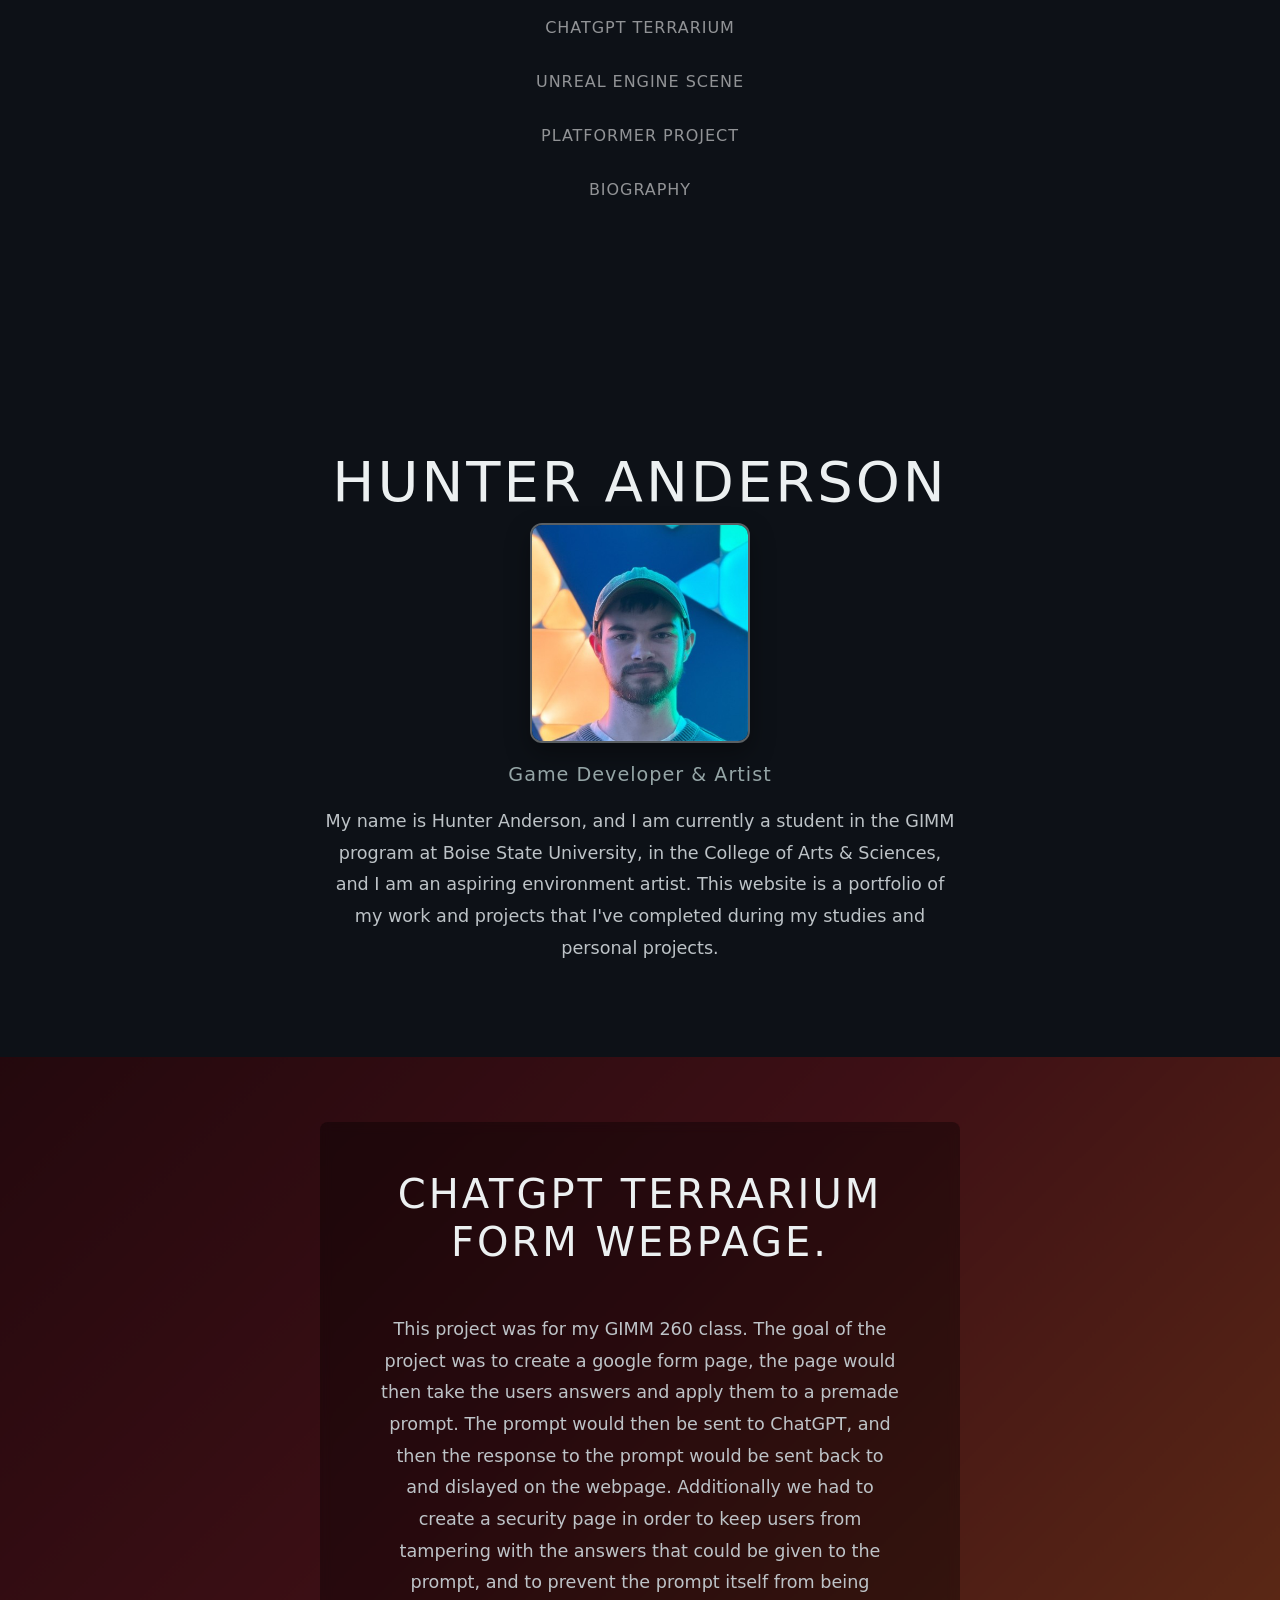
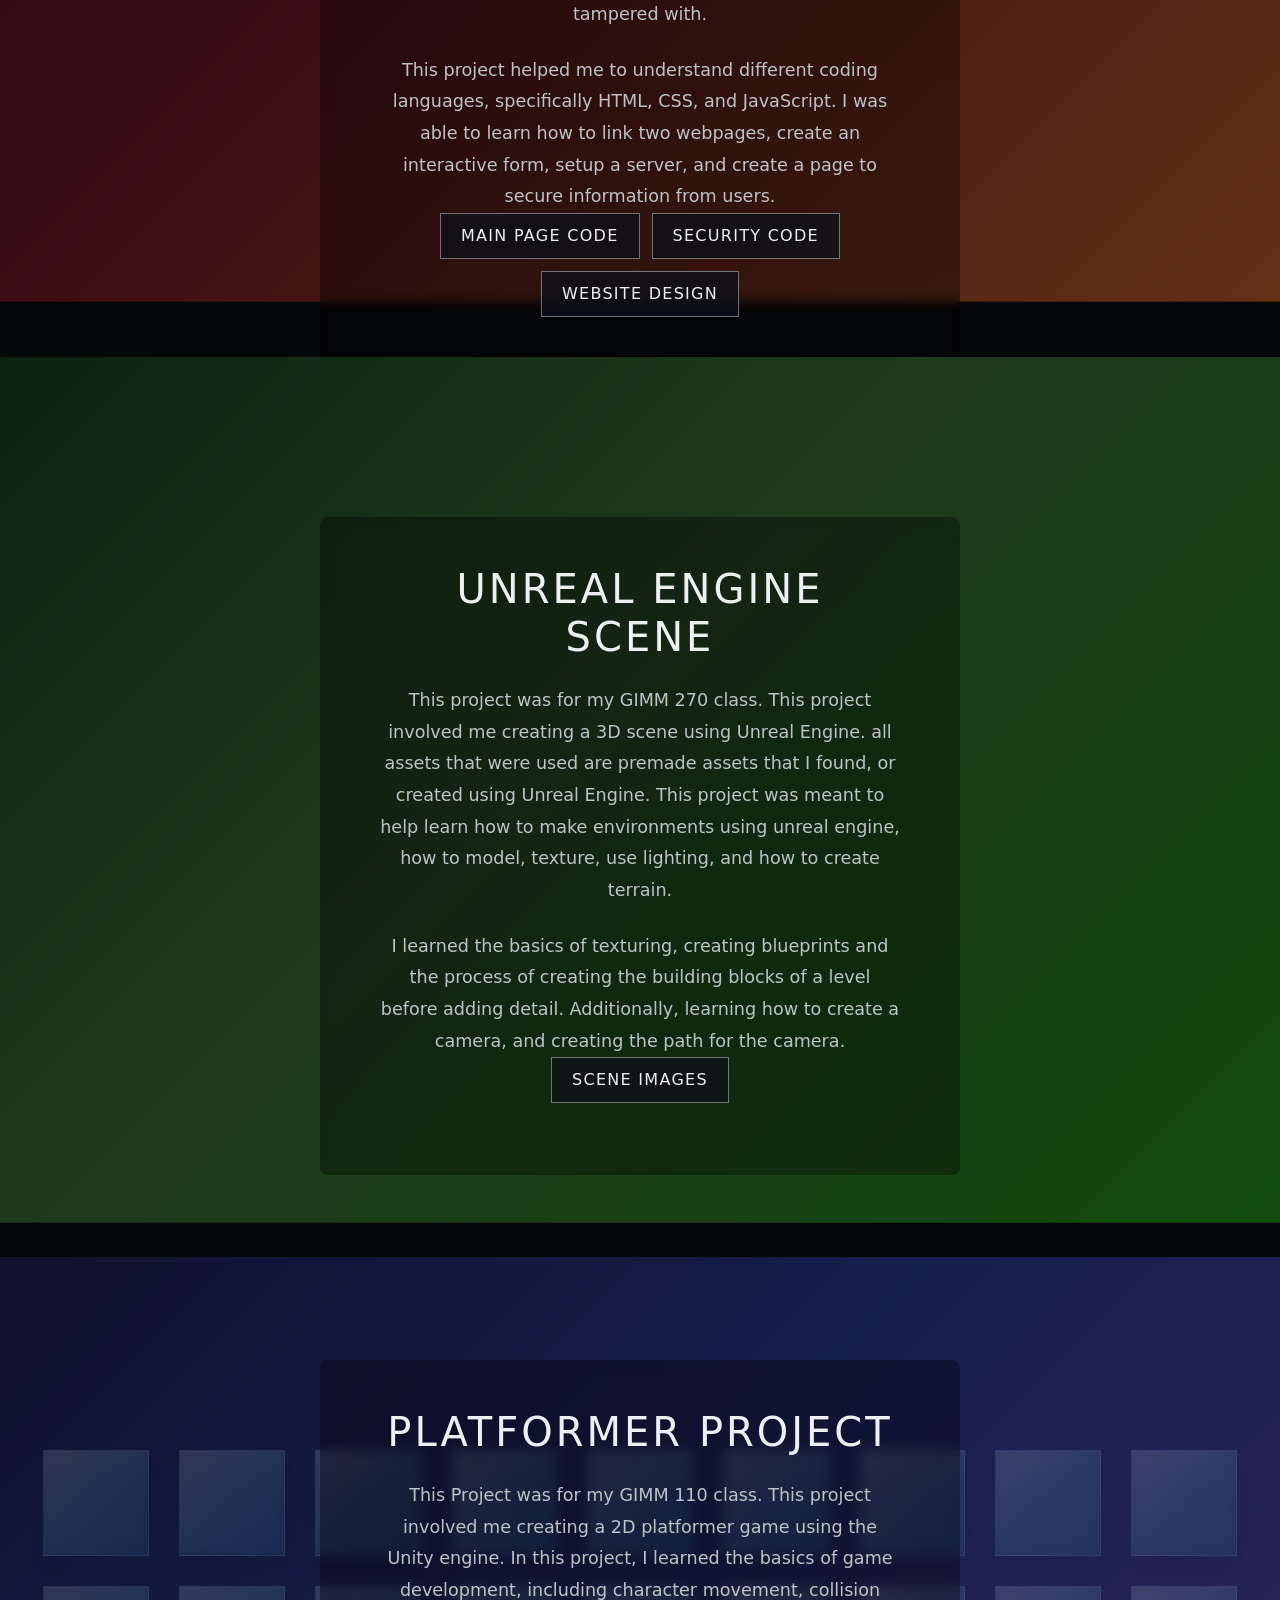
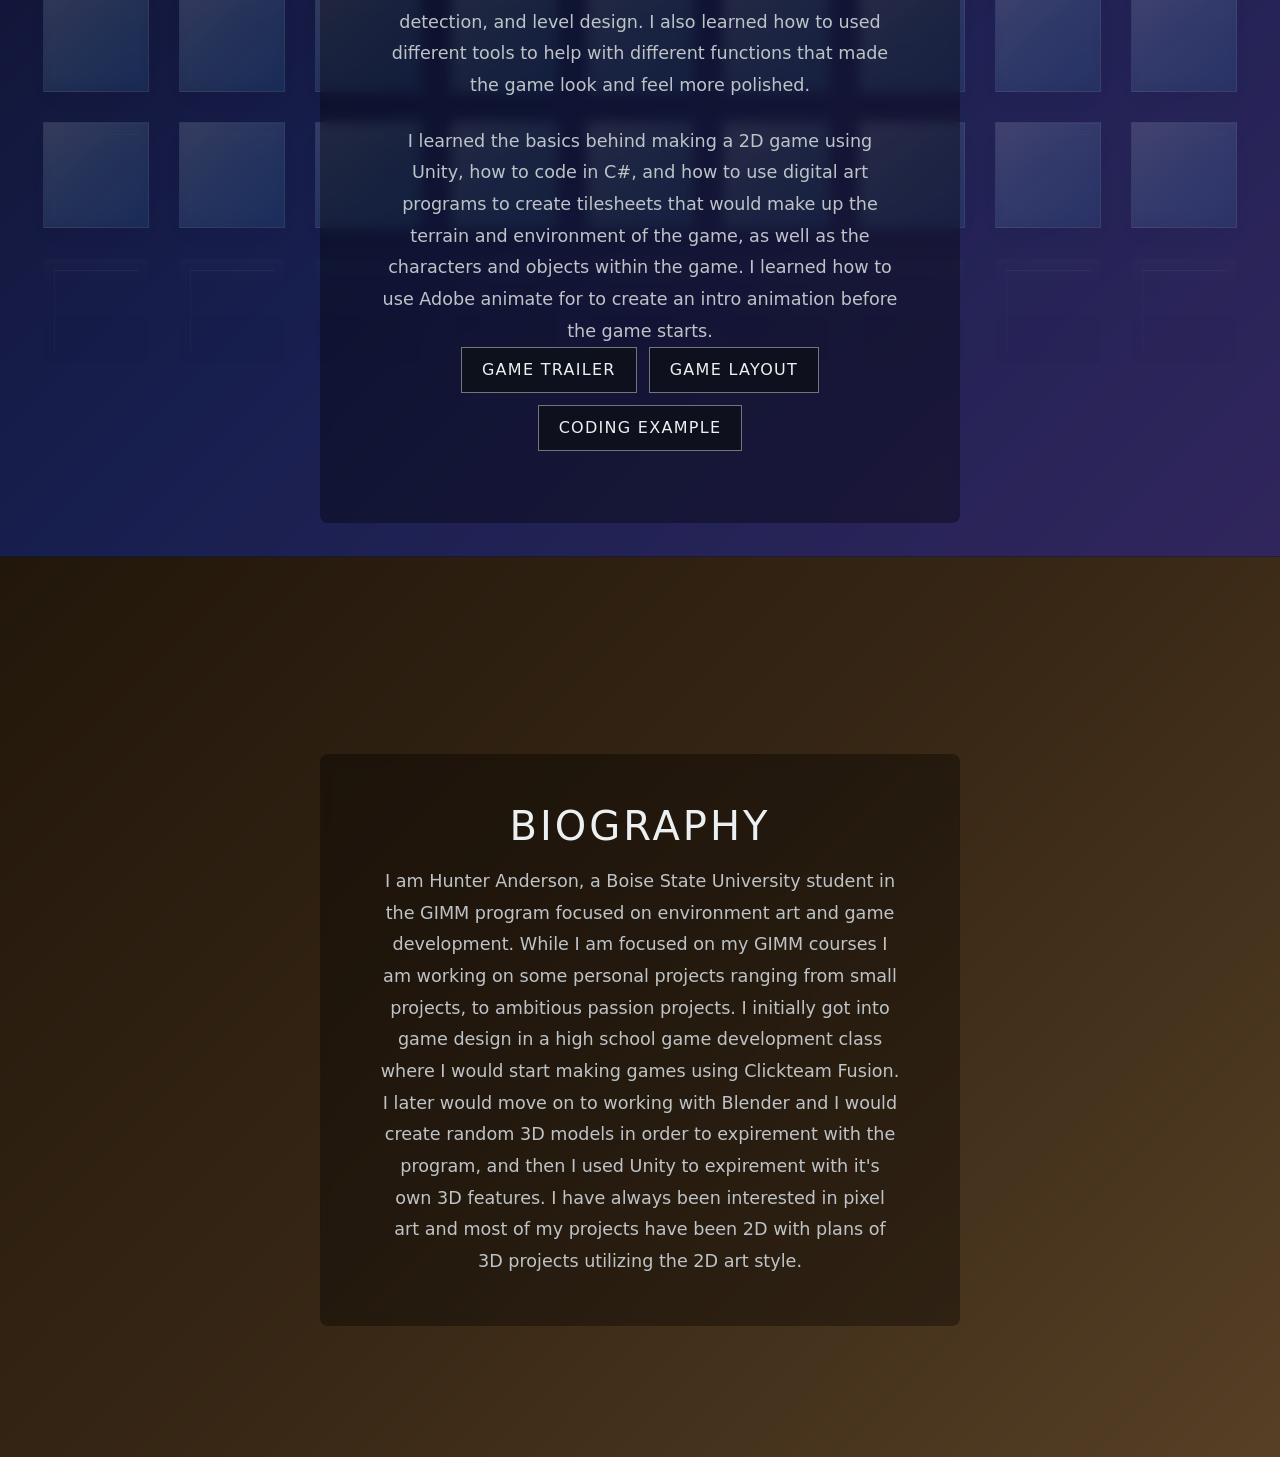
<file: index.html>
<!DOCTYPE html>
<html lang="en">

<head>
    <meta charset="UTF-8">
    <meta name='viewport' content='width=device-width, initial-scale=1' />
    <link rel="preconnect" href="https://cdn.jsdelivr.net" crossorigin>
    <link rel="dns-prefetch" href="//cdn.jsdelivr.net">
    <link rel="stylesheet" href="Portfolio_Stylesheet.css">
    <title>Hunter Anderson's Portfolio</title>
    <link href="https://cdn.jsdelivr.net/npm/bootstrap@5.3.8/dist/css/bootstrap.min.css" rel="stylesheet"
        integrity="sha384-sRIl4kxILFvY47J16cr9ZwB07vP4J8+LH7qKQnuqkuIAvNWLzeN8tE5YBujZqJLB" crossorigin="anonymous">
    <script src="https://cdn.jsdelivr.net/npm/bootstrap@5.3.8/dist/js/bootstrap.bundle.min.js"
        integrity="sha384-FKyoEForCGlyvwx9Hj09JcYn3nv7wiPVlz7YYwJrWVcXK/BmnVDxM+D2scQbITxI"
        defer
        crossorigin="anonymous"></script>

</head>

<body>

    <!-- Foreground cover — visible on page load, scrolls away to reveal parallax -->
    <section id="cover">
        <nav class="cover-top-nav navbar navbar-dark" aria-label="Project section navigation">
            <div class="container-fluid justify-content-center">
                <div class="navbar-nav cover-nav-links">
                    <button type="button" class="nav-link btn btn-outline-light cover-nav-button" data-scroll-target="parallax-1">ChatGPT Terrarium</button>
                    <button type="button" class="nav-link btn btn-outline-light cover-nav-button" data-scroll-target="parallax-2">Unreal Engine Scene</button>
                    <button type="button" class="nav-link btn btn-outline-light cover-nav-button" data-scroll-target="parallax-3">Platformer Project</button>
                    <button type="button" class="nav-link btn btn-outline-light cover-nav-button" data-scroll-target="parallax-4">Biography</button>
                </div>
            </div>
        </nav>
        <div class="cover-content">
            <h1>Hunter Anderson</h1>
            <img src="images/hunter-headshot.png" alt="Photo of Hunter Anderson" class="cover-headshot" loading="eager" decoding="async" fetchpriority="high">
            <p class="cover-subtitle">Game Developer &amp; Artist</p>
            <p class="cover-intro">My name is Hunter Anderson, and I am currently a student in the GIMM program at Boise
                State University, in the College of Arts &amp; Sciences, and I am an aspiring environment artist. This
                website is a portfolio of my work and projects that I've completed during my studies and personal
                projects.</p>

        </div>
        <div class="scroll-indicator">
            <span></span>
        </div>
    </section>

    <!--
        PARALLAX SECTIONS
        To use real images, replace the background-image in Portfolio_Stylesheet.css:
            background-image: linear-gradient(rgba(0,0,0,0.5), rgba(0,0,0,0.5)), url('images/your-image.jpg');
    -->
    <div class="parallax-section" id="parallax-1" data-parallax-depth="0.18" data-content-depth="0.045" data-mouse-depth="26" data-content-mouse-depth="10">
        <div class="parallax-layer" aria-hidden="true"></div>
        <div class="cube-overlay" id="cube-overlay" aria-hidden="true"></div>
        <div class="parallax-content portfolio-gallery-card">
            <h2>ChatGPT Terrarium Form Webpage.</h2>
            <br>
            <p> This project was for my GIMM 260 class. The goal of the project was to create a google form page, the page would then take 
                the users answers and apply them to a premade prompt. The prompt would then be sent to ChatGPT, and then the response to the prompt 
                would be sent back to and dislayed on the webpage. Additionally we had to create a security page in order to keep users from
                tampering with the answers that could be given to the prompt, and to prevent the prompt itself from being tampered with.
            </p>
            <br>
            <p> This project helped me to understand different coding languages, specifically HTML, CSS, and JavaScript. I was able 
                to learn how to link two webpages, create an interactive form, setup a server, and create a page to secure information from users.
            </p>
            <div class="photos-toggle-group">
                <button type="button" class="photos-toggle" aria-expanded="false" aria-controls="portfolio-gallery-1" data-gallery-target="portfolio-gallery-1">
                    Main Page Code
                </button>
                <button type="button" class="photos-toggle" aria-expanded="false" aria-controls="portfolio-gallery-2" data-gallery-target="portfolio-gallery-2">
                    Security Code
                </button>
                <button type="button" class="photos-toggle" aria-expanded="false" aria-controls="portfolio-gallery-3" data-gallery-target="portfolio-gallery-3">
                    Website Design
                </button>
            </div>
            <div class="portfolio-gallery is-hidden" id="portfolio-gallery-1" aria-label="Terrarium form screenshots set 1">
                <img src="images/port1.png" alt="Terrarium form screenshot 1" class="portfolio-image" loading="lazy" decoding="async">
                <img src="images/port2.png" alt="Terrarium form screenshot 2" class="portfolio-image" loading="lazy" decoding="async">
                <img src="images/port3.png" alt="Terrarium form screenshot 3" class="portfolio-image" loading="lazy" decoding="async">
                <img src="images/port4.png" alt="Terrarium form screenshot 4" class="portfolio-image" loading="lazy" decoding="async">
                <img src="images/port5.png" alt="Terrarium form screenshot 5" class="portfolio-image" loading="lazy" decoding="async">
            </div>
            <div class="portfolio-gallery is-hidden" id="portfolio-gallery-2" aria-label="Terrarium form screenshots set 2">
                <img src="images/port2-1.png" alt="Terrarium form screenshot set 2 image 1" class="portfolio-image" loading="lazy" decoding="async">
                <img src="images/port2-2.png" alt="Terrarium form screenshot set 2 image 2" class="portfolio-image" loading="lazy" decoding="async">
                <img src="images/port2-3.png" alt="Terrarium form screenshot set 2 image 3" class="portfolio-image" loading="lazy" decoding="async">
            </div>
            <div class="portfolio-gallery is-hidden" id="portfolio-gallery-3" aria-label="Terrarium form screenshots set 3">
                <img src="images/port3-1.png" alt="Terrarium form screenshot set 3 image 1" class="portfolio-image" loading="lazy" decoding="async">
                <img src="images/port3-2.png" alt="Terrarium form screenshot set 3 image 2" class="portfolio-image" loading="lazy" decoding="async">
                <img src="images/port3-3.png" alt="Terrarium form screenshot set 3 image 3" class="portfolio-image" loading="lazy" decoding="async">
            </div>
        </div>
    </div>

    <div class="parallax-section" id="parallax-2" data-parallax-depth="0.15" data-content-depth="0.035" data-mouse-depth="22" data-content-mouse-depth="8">
        <div class="parallax-layer" aria-hidden="true"></div>
        <div class="line-overlay" id="line-overlay" aria-hidden="true"></div>
        <div class="parallax-content portfolio-gallery-card">
            <h2>Unreal Engine Scene</h2>
            <p>This project was for my GIMM 270 class. This project involved me creating a 3D scene using Unreal Engine. all assets
                that were used are premade assets that I found, or created using Unreal Engine. This project was meant to help learn how to make
                environments using unreal engine, how to model, texture, use lighting, and how to create terrain.
            </p>
            <br>
            <p> I learned the basics of texturing, creating blueprints and the process of creating the building blocks of a level before adding detail.
                Additionally, learning how to create a camera, and creating the path for the camera.
            </p>
            <div class="photos-toggle-group">
                <button type="button" class="photos-toggle" aria-expanded="false" aria-controls="parallax-2-scenes" data-gallery-target="parallax-2-scenes">
                    Scene Images
                </button>
            </div>
            <div class="portfolio-gallery is-hidden" id="parallax-2-scenes" aria-label="Unreal Engine scene images">
                <img src="images/port6-1.png" alt="Unreal Engine scene image 1" class="portfolio-image" loading="lazy" decoding="async">
                <img src="images/port6-2.png" alt="Unreal Engine scene image 2" class="portfolio-image" loading="lazy" decoding="async">
                <img src="images/port6-3.png" alt="Unreal Engine scene image 3" class="portfolio-image" loading="lazy" decoding="async">
            </div>
        </div>
    </div>

    <div class="parallax-section" id="parallax-3" data-parallax-depth="0.12" data-content-depth="0.03" data-mouse-depth="18" data-content-mouse-depth="6">
        <div class="parallax-layer" aria-hidden="true"></div>
        <div class="cube-overlay" id="cube-overlay-3" aria-hidden="true"></div>
        <div class="parallax-content portfolio-gallery-card">
            <h2>Platformer Project</h2>
            <p>This Project was for my GIMM 110 class. This project involved me creating a 2D platformer game using the Unity engine.
            In this project, I learned the basics of game development, including character movement, collision detection, and level design. I 
            also learned how to used different tools to help with different functions that made the game look and feel more polished.
            </p>
            <br>
            <p> I learned the basics behind making a 2D game using Unity, how to code in C#, and how to use digital art programs to create tilesheets that would 
            make up the terrain and environment of the game, as well as the characters and objects within the game. I learned how to use Adobe animate for 
            to create an intro animation before the game starts.</p>
            <div class="photos-toggle-group">
                <button type="button" class="photos-toggle" aria-expanded="false" aria-controls="parallax-3-trailer" data-gallery-target="parallax-3-trailer">
                    Game Trailer
                </button>
                <button type="button" class="photos-toggle" aria-expanded="false" aria-controls="parallax-3-layout" data-gallery-target="parallax-3-layout">
                    Game Layout
                </button>
                <button type="button" class="photos-toggle" aria-expanded="false" aria-controls="parallax-3-coding" data-gallery-target="parallax-3-coding">
                    Coding Example
                </button>
            </div>
            <div class="portfolio-gallery is-hidden" id="parallax-3-trailer" aria-label="GIMM 110 game trailer">
                <div class="project-video-wrapper">
                    <video id="parallax-3-video" class="project-video" controls preload="metadata">
                        <source src="videos/HunterAnderson-GIMM110-game-trailer.mp4" type="video/mp4">
                        Your browser does not support the video tag.
                    </video>
                </div>
            </div>
            <div class="portfolio-gallery is-hidden" id="parallax-3-layout" aria-label="Game layout images">
                <img src="images/port4-1.png" alt="Game layout image 1" class="portfolio-image" loading="lazy" decoding="async">
                <img src="images/port4-2.png" alt="Game layout image 2" class="portfolio-image" loading="lazy" decoding="async">
            </div>
            <div class="portfolio-gallery is-hidden" id="parallax-3-coding" aria-label="Coding example images">
                <img src="images/port5-1.png" alt="Coding example image 1" class="portfolio-image" loading="lazy" decoding="async">
                <img src="images/port5-2.png" alt="Coding example image 2" class="portfolio-image" loading="lazy" decoding="async">
                <img src="images/port5-3.png" alt="Coding example image 3" class="portfolio-image" loading="lazy" decoding="async">
            </div>
        </div>
    </div>

    <div class="parallax-section" id="parallax-4" data-parallax-depth="0.1" data-content-depth="0.028" data-mouse-depth="16" data-content-mouse-depth="5">
        <div class="parallax-layer" aria-hidden="true"></div>
        <div class="parallax-content">
            <h2>Biography</h2>
            <p>I am Hunter Anderson, a Boise State University student in the GIMM program focused on environment art and game development. While I am 
            focused on my GIMM courses I am working on some personal projects ranging from small projects, to ambitious passion projects. I initially got into 
            game design in a high school game development class where I would start making games using Clickteam Fusion. I later would move on to working with Blender
            and I would create random 3D models in order to expirement with the program, and then I used Unity to expirement with it's own
            3D features. I have always been interested in pixel art and most of my projects have been 2D with plans of 3D projects utilizing the 
            2D art style.
        </p>
    </div>

    <footer class="footer-bar">
        <span class="footer-contact-text" aria-hidden="true">Contact info:</span>
        <a href="#" class="footer-icon" id="gmail-trigger" title="Gmail" aria-label="Open email card">
            <svg width="24" height="24" viewBox="0 0 24 24" fill="currentColor">
                <path
                    d="M20 4H4c-1.1 0-1.99.9-1.99 2L2 18c0 1.1.9 2 2 2h16c1.1 0 2-.9 2-2V6c0-1.1-.9-2-2-2zm0 4l-8 5-8-5V6l8 5 8-5v2z" />
            </svg>
        </a>
        <a href="https://www.linkedin.com/in/hunterpanderson" class="footer-icon" target="_blank" title="LinkedIn">
            <svg width="24" height="24" viewBox="0 0 24 24" fill="currentColor">
                <path
                    d="M19 3a2 2 0 0 1 2 2v14a2 2 0 0 1-2 2H5a2 2 0 0 1-2-2V5a2 2 0 0 1 2-2h14m-.5 15.5v-5.3a3.26 3.26 0 0 0-3.26-3.26c-.85 0-1.84.52-2.32 1.3v-1.11h-2.79v8.37h2.79v-4.93c0-.77.62-1.4 1.39-1.4a1.4 1.4 0 0 1 1.4 1.4v4.93h2.79M6.88 8.56a1.68 1.68 0 0 0 1.68-1.68c0-.93-.75-1.69-1.68-1.69a1.69 1.69 0 0 0-1.69 1.69c0 .93.76 1.68 1.69 1.68m1.39 9.94v-8.37H5.5v8.37h2.77z" />
            </svg>
        </a>
        <a href="#" class="footer-icon" id="phone-trigger" title="Phone" aria-label="Open phone card">
            <svg width="24" height="24" viewBox="0 0 24 24" fill="currentColor">
                <path
                    d="M6.62 10.79a15.05 15.05 0 0 0 6.59 6.59l2.2-2.2a1 1 0 0 1 1.02-.24c1.12.37 2.32.56 3.57.56a1 1 0 0 1 1 1V20a1 1 0 0 1-1 1C10.85 21 3 13.15 3 3a1 1 0 0 1 1-1h3.5a1 1 0 0 1 1 1c0 1.25.19 2.45.56 3.57a1 1 0 0 1-.24 1.02l-2.2 2.2z" />
            </svg>
        </a>
    </footer>

    <div class="email-card" id="email-card" aria-hidden="true">
        <button class="email-card-close" id="email-card-close" type="button"
            aria-label="Close email card">&times;</button>
        <p class="email-card-label">Email</p>
        <p class="email-card-address">hunterpanderson9989@gmail.com</p>
    </div>

    <div class="email-card phone-card" id="phone-card" aria-hidden="true">
        <button class="email-card-close" id="phone-card-close" type="button"
            aria-label="Close phone card">&times;</button>
        <p class="email-card-label">Phone</p>
        <p class="email-card-address">(208)-899-6749</p>
    </div>

    <script>
        document.addEventListener('DOMContentLoaded', function () {
            const sections = document.querySelectorAll('.parallax-section');
            const coverNavButtons = document.querySelectorAll('.cover-nav-button');
            const scrollIndicator = document.querySelector('.scroll-indicator');
            let scrollIndicatorTimer;
            const gmailTrigger = document.getElementById('gmail-trigger');
            const phoneTrigger = document.getElementById('phone-trigger');
            const emailCard = document.getElementById('email-card');
            const emailCardClose = document.getElementById('email-card-close');
            const phoneCard = document.getElementById('phone-card');
            const phoneCardClose = document.getElementById('phone-card-close');
            const photosToggles = document.querySelectorAll('.photos-toggle');
            const portfolioGalleries = document.querySelectorAll('.portfolio-gallery');
            const parallaxThreeVideo = document.getElementById('parallax-3-video');
            const parallaxOne = document.getElementById('parallax-1');
            const parallaxTwo = document.getElementById('parallax-2');
            const parallaxThree = document.getElementById('parallax-3');
            const cubeOverlay = document.getElementById('cube-overlay');
            const cubeOverlayThree = document.getElementById('cube-overlay-3');
            const lineOverlay = document.getElementById('line-overlay');
            let cubeTiles = [];
            let activeCubeTiles = [];
            let cubeGridMetrics = null;
            let cubeAnimationFrame = null;
            let pendingCursorPosition = null;
            let cubeTilesThree = [];
            let activeCubeTilesThree = [];
            let cubeGridMetricsThree = null;
            let cubeAnimationFrameThree = null;
            let pendingCursorPositionThree = null;
            let lineTiles = [];
            let activeLineTiles = [];
            let lineMetrics = null;
            let lineAnimationFrame = null;
            let pendingLineCursorPosition = null;
            let parallaxScrollAnimationFrame = null;
            let resizeDebounceTimer = null;
            const sectionStyleCache = new WeakMap();

            function setSectionVar(section, variableName, value) {
                let cachedValues = sectionStyleCache.get(section);

                if (!cachedValues) {
                    cachedValues = Object.create(null);
                    sectionStyleCache.set(section, cachedValues);
                }

                if (cachedValues[variableName] === value) {
                    return;
                }

                section.style.setProperty(variableName, value);
                cachedValues[variableName] = value;
            }

            function updateParallax() {
                sections.forEach(function (section) {
                    const rect = section.getBoundingClientRect();
                    const viewportCenter = window.innerHeight / 2;
                    const sectionCenter = rect.top + rect.height / 2;
                    const normalizedDistance = Math.max(-1.25, Math.min(1.25, (sectionCenter - viewportCenter) / window.innerHeight));
                    const parallaxDepth = Number(section.getAttribute('data-parallax-depth')) || 0.14;
                    const contentDepth = Number(section.getAttribute('data-content-depth')) || 0.035;
                    const backgroundShift = Math.round(-normalizedDistance * window.innerHeight * parallaxDepth);
                    const contentShift = Math.round(normalizedDistance * window.innerHeight * contentDepth);

                    setSectionVar(section, '--parallax-scroll-y', String(backgroundShift) + 'px');
                    setSectionVar(section, '--content-scroll-y', String(contentShift) + 'px');
                });
            }

            function updateSectionParallaxMouse(event) {
                const section = event.currentTarget;

                if (!section) {
                    return;
                }

                const bounds = section.getBoundingClientRect();
                const normalizedX = (event.clientX - bounds.left) / bounds.width - 0.5;
                const normalizedY = (event.clientY - bounds.top) / bounds.height - 0.5;
                const mouseDepth = Number(section.getAttribute('data-mouse-depth')) || 20;
                const contentMouseDepth = Number(section.getAttribute('data-content-mouse-depth')) || 8;

                setSectionVar(section, '--parallax-mouse-x', String(Math.round(normalizedX * mouseDepth)) + 'px');
                setSectionVar(section, '--parallax-mouse-y', String(Math.round(normalizedY * mouseDepth)) + 'px');
                setSectionVar(section, '--content-mouse-x', String(Math.round(-normalizedX * contentMouseDepth)) + 'px');
                setSectionVar(section, '--content-mouse-y', String(Math.round(-normalizedY * contentMouseDepth)) + 'px');
            }

            function resetSectionParallaxMouse(event) {
                const section = event.currentTarget;

                if (!section) {
                    return;
                }

                setSectionVar(section, '--parallax-mouse-x', '0px');
                setSectionVar(section, '--parallax-mouse-y', '0px');
                setSectionVar(section, '--content-mouse-x', '0px');
                setSectionVar(section, '--content-mouse-y', '0px');
            }

            function scrollToSection(event) {
                const button = event.currentTarget;

                if (!button) {
                    return;
                }

                const targetId = button.getAttribute('data-scroll-target');
                const targetSection = targetId ? document.getElementById(targetId) : null;

                if (!targetSection) {
                    return;
                }

                targetSection.scrollIntoView({ behavior: 'smooth', block: 'start' });

                button.blur();
            }

            function resetScrollIndicatorTimer() {
                if (!scrollIndicator) {
                    return;
                }

                scrollIndicator.classList.add('is-hidden');
                clearTimeout(scrollIndicatorTimer);
                scrollIndicatorTimer = window.setTimeout(function () {
                    scrollIndicator.classList.remove('is-hidden');
                }, 5000);
            }

            function handleScroll() {
                if (parallaxScrollAnimationFrame === null) {
                    parallaxScrollAnimationFrame = window.requestAnimationFrame(function () {
                        parallaxScrollAnimationFrame = null;
                        updateParallax();
                    });
                }

                resetScrollIndicatorTimer();
            }

            function openEmailCard(event) {
                event.preventDefault();

                setCardState(emailCard, true);
                setCardState(phoneCard, false);
            }

            function closeEmailCard() {
                setCardState(emailCard, false);
            }

            function openPhoneCard(event) {
                event.preventDefault();

                setCardState(phoneCard, true);
                setCardState(emailCard, false);
            }

            function closePhoneCard() {
                setCardState(phoneCard, false);
            }

            function setCardState(card, isOpen) {
                if (!card) {
                    return;
                }

                card.classList.toggle('is-open', isOpen);
                card.setAttribute('aria-hidden', isOpen ? 'false' : 'true');
            }

            function hasVisibleGallery(section) {
                if (!section) {
                    return false;
                }

                return Array.from(section.querySelectorAll('.portfolio-gallery')).some(function (gallery) {
                    return !gallery.classList.contains('is-hidden');
                });
            }

            function updateParallaxGalleryState() {
                if (!parallaxOne && !parallaxTwo && !parallaxThree) {
                    return;
                }

                if (parallaxOne) {
                    parallaxOne.classList.toggle('gallery-open', hasVisibleGallery(parallaxOne));
                }

                if (parallaxTwo) {
                    parallaxTwo.classList.toggle('gallery-open', hasVisibleGallery(parallaxTwo));
                }

                if (parallaxThree) {
                    parallaxThree.classList.toggle('gallery-open', hasVisibleGallery(parallaxThree));
                }

                window.requestAnimationFrame(buildCubeOverlay);
                window.requestAnimationFrame(buildLineOverlay);
                window.requestAnimationFrame(buildCubeOverlayThree);
                updateParallax();
            }

            function buildCubeOverlayForSection(section, overlay) {
                if (!section || !overlay) {
                    return { metrics: null, tiles: [] };
                }

                const width = section.clientWidth;
                const height = section.clientHeight;
                const baseCubeSize = Math.max(38, Math.min(56, Math.round(width / 24)));
                const cubeSize = baseCubeSize * 2;
                const gap = 30;
                const stepX = cubeSize + gap;
                const stepY = cubeSize + gap;
                const columnCount = width >= cubeSize ? Math.floor((width - cubeSize) / stepX) + 1 : 0;
                const rowCount = height >= cubeSize ? Math.floor((height - cubeSize) / stepY) + 1 : 0;
                const gridWidth = columnCount > 0 ? cubeSize + (columnCount - 1) * stepX : 0;
                const gridHeight = rowCount > 0 ? cubeSize + (rowCount - 1) * stepY : 0;
                const startX = Math.max(0, Math.floor((width - gridWidth) / 2));
                const startY = Math.max(0, Math.floor((height - gridHeight) / 2));
                const firstRenderableRow = rowCount > 2 ? 1 : 0;
                const lastRenderableRow = rowCount > 2 ? rowCount - 1 : rowCount;
                const tiles = [];
                let markup = '';

                for (let row = firstRenderableRow; row < lastRenderableRow; row += 1) {
                    const y = startY + row * stepY;

                    for (let column = 0; column < columnCount; column += 1) {
                        const x = startX + column * stepX;
                        tiles.push({ x: x, y: y, row: row, column: column });
                        markup += '<div class="cube-tile" style="--cube-size: ' + cubeSize + 'px; --cube-x: ' + x + 'px; --cube-y: ' + y + 'px; --cube-rotate-x: 0deg; --cube-rotate-y: 0deg; --cube-rotate-z: 0deg; --cube-lift: 0px;"></div>';
                    }
                }

                overlay.innerHTML = markup;

                const mappedTiles = Array.from(overlay.querySelectorAll('.cube-tile')).map(function (tile, index) {
                    return {
                        element: tile,
                        x: tiles[index].x + cubeSize / 2,
                        y: tiles[index].y + cubeSize / 2,
                        row: tiles[index].row,
                        column: tiles[index].column
                    };
                });

                return {
                    metrics: {
                        cubeSize: cubeSize,
                        gap: gap,
                        stepX: stepX,
                        stepY: stepY,
                        startX: startX,
                        startY: startY,
                        columnCount: columnCount,
                        rowCount: rowCount,
                        influenceRadius: 260
                    },
                    tiles: mappedTiles
                };
            }

            function buildCubeOverlay() {
                if (!parallaxOne || !cubeOverlay) {
                    return;
                }

                const overlayState = buildCubeOverlayForSection(parallaxOne, cubeOverlay);
                cubeGridMetrics = overlayState.metrics;
                cubeTiles = overlayState.tiles;
                activeCubeTiles = [];
            }

            function buildCubeOverlayThree() {
                if (!parallaxThree || !cubeOverlayThree) {
                    return;
                }

                const overlayState = buildCubeOverlayForSection(parallaxThree, cubeOverlayThree);
                cubeGridMetricsThree = overlayState.metrics;
                cubeTilesThree = overlayState.tiles;
                activeCubeTilesThree = [];
            }

            function resetCubeTileTransform(cubeTileElement) {
                cubeTileElement.style.setProperty('--cube-rotate-x', '0deg');
                cubeTileElement.style.setProperty('--cube-rotate-y', '0deg');
                cubeTileElement.style.setProperty('--cube-rotate-z', '0deg');
                cubeTileElement.style.setProperty('--cube-lift', '0px');
            }

            function applyCubeTiltForState(cubeState, cursorX, cursorY) {
                if (!cubeState.metrics || cubeState.tiles.length === 0) {
                    return cubeState.activeTiles;
                }

                const influenceRadius = cubeState.metrics.influenceRadius;
                const minColumn = Math.max(0, Math.floor((cursorX - influenceRadius - cubeState.metrics.startX) / cubeState.metrics.stepX));
                const maxColumn = Math.min(cubeState.metrics.columnCount - 1, Math.ceil((cursorX + influenceRadius - cubeState.metrics.startX) / cubeState.metrics.stepX));
                const minRow = Math.max(0, Math.floor((cursorY - influenceRadius - cubeState.metrics.startY) / cubeState.metrics.stepY));
                const maxRow = Math.ceil((cursorY + influenceRadius - cubeState.metrics.startY) / cubeState.metrics.stepY);
                const nextActiveCubeTiles = [];

                cubeState.activeTiles.forEach(function (cubeTile) {
                    resetCubeTileTransform(cubeTile.element);
                });

                cubeState.tiles.forEach(function (cubeTile) {
                    if (cubeTile.column < minColumn || cubeTile.column > maxColumn || cubeTile.row < minRow || cubeTile.row > maxRow) {
                        return;
                    }

                    const deltaX = cursorX - cubeTile.x;
                    const deltaY = cursorY - cubeTile.y;
                    const distance = Math.hypot(deltaX, deltaY);
                    const influence = Math.max(0, 1 - distance / influenceRadius);

                    if (influence <= 0) {
                        return;
                    }

                    const normalizedX = Math.max(-1, Math.min(1, deltaX / 180));
                    const normalizedY = Math.max(-1, Math.min(1, deltaY / 180));
                    const rotateX = -normalizedY * 14 * influence;
                    const rotateY = normalizedX * 14 * influence;
                    const rotateZ = normalizedX * normalizedY * 6 * influence;
                    const lift = 10 * influence;

                    cubeTile.element.style.setProperty('--cube-rotate-x', String(rotateX) + 'deg');
                    cubeTile.element.style.setProperty('--cube-rotate-y', String(rotateY) + 'deg');
                    cubeTile.element.style.setProperty('--cube-rotate-z', String(rotateZ) + 'deg');
                    cubeTile.element.style.setProperty('--cube-lift', String(lift) + 'px');
                    nextActiveCubeTiles.push(cubeTile);
                });

                return nextActiveCubeTiles;
            }

            function buildLineOverlay() {
                if (!parallaxTwo || !lineOverlay) {
                    return;
                }

                const width = parallaxTwo.clientWidth;
                const height = parallaxTwo.clientHeight;
                const lineWidth = Math.max(18, Math.min(28, Math.round(width / 50)));
                const lineHeight = Math.max(180, Math.min(260, Math.round(height * 0.34)));
                const gap = 26;
                const stepX = lineWidth + gap;
                const count = width >= lineWidth ? Math.max(1, Math.floor((width - lineWidth) / stepX) + 1) : 1;
                const rowWidth = lineWidth + (count - 1) * stepX;
                const startX = Math.max(0, Math.floor((width - rowWidth) / 2));
                const startY = Math.max(0, Math.floor((height - lineHeight) / 2));
                const tiles = [];
                let markup = '';

                for (let index = 0; index < count; index += 1) {
                    const x = startX + index * stepX;
                    tiles.push({ x: x, y: startY, index: index });
                    markup += '<div class="line-tile" style="--line-width: ' + lineWidth + 'px; --line-height: ' + lineHeight + 'px; --line-x: ' + x + 'px; --line-y: ' + startY + 'px; --line-rotate-x: 0deg; --line-rotate-y: 0deg; --line-rotate-z: 0deg; --line-lift: 0px;"></div>';
                }

                lineOverlay.innerHTML = markup;
                lineMetrics = {
                    lineWidth: lineWidth,
                    lineHeight: lineHeight,
                    startX: startX,
                    startY: startY,
                    stepX: stepX,
                    count: count,
                    influenceRadius: 240
                };
                lineTiles = Array.from(lineOverlay.querySelectorAll('.line-tile')).map(function (tile, index) {
                    return {
                        element: tile,
                        x: tiles[index].x + lineWidth / 2,
                        y: tiles[index].y + lineHeight / 2,
                        index: tiles[index].index
                    };
                });
                activeLineTiles = [];
            }

            function applyCubeTilt(cursorX, cursorY) {
                activeCubeTiles = applyCubeTiltForState({
                    metrics: cubeGridMetrics,
                    tiles: cubeTiles,
                    activeTiles: activeCubeTiles
                }, cursorX, cursorY);
            }

            function flushCubeTilt() {
                cubeAnimationFrame = null;

                if (!pendingCursorPosition) {
                    return;
                }

                applyCubeTilt(pendingCursorPosition.x, pendingCursorPosition.y);
            }

            function updateCubeTilt(event) {
                if (!parallaxOne || cubeTiles.length === 0) {
                    return;
                }

                const bounds = parallaxOne.getBoundingClientRect();
                pendingCursorPosition = {
                    x: event.clientX - bounds.left,
                    y: event.clientY - bounds.top
                };

                if (cubeAnimationFrame !== null) {
                    return;
                }

                cubeAnimationFrame = window.requestAnimationFrame(flushCubeTilt);
            }

            function resetCubeTilt() {
                pendingCursorPosition = null;

                if (cubeAnimationFrame !== null) {
                    window.cancelAnimationFrame(cubeAnimationFrame);
                    cubeAnimationFrame = null;
                }

                if (activeCubeTiles.length === 0) {
                    return;
                }

                activeCubeTiles.forEach(function (cubeTile) {
                    resetCubeTileTransform(cubeTile.element);
                });

                activeCubeTiles = [];
            }

            function applyCubeTiltThree(cursorX, cursorY) {
                activeCubeTilesThree = applyCubeTiltForState({
                    metrics: cubeGridMetricsThree,
                    tiles: cubeTilesThree,
                    activeTiles: activeCubeTilesThree
                }, cursorX, cursorY);
            }

            function flushCubeTiltThree() {
                cubeAnimationFrameThree = null;

                if (!pendingCursorPositionThree) {
                    return;
                }

                applyCubeTiltThree(pendingCursorPositionThree.x, pendingCursorPositionThree.y);
            }

            function updateCubeTiltThree(event) {
                if (!parallaxThree || cubeTilesThree.length === 0) {
                    return;
                }

                const bounds = parallaxThree.getBoundingClientRect();
                pendingCursorPositionThree = {
                    x: event.clientX - bounds.left,
                    y: event.clientY - bounds.top
                };

                if (cubeAnimationFrameThree !== null) {
                    return;
                }

                cubeAnimationFrameThree = window.requestAnimationFrame(flushCubeTiltThree);
            }

            function resetCubeTiltThree() {
                pendingCursorPositionThree = null;

                if (cubeAnimationFrameThree !== null) {
                    window.cancelAnimationFrame(cubeAnimationFrameThree);
                    cubeAnimationFrameThree = null;
                }

                if (activeCubeTilesThree.length === 0) {
                    return;
                }

                activeCubeTilesThree.forEach(function (cubeTile) {
                    resetCubeTileTransform(cubeTile.element);
                });

                activeCubeTilesThree = [];
            }

            function applyLineTilt(cursorX, cursorY) {
                if (!lineMetrics || lineTiles.length === 0) {
                    return;
                }

                const influenceRadius = lineMetrics.influenceRadius;
                const nextActiveLineTiles = [];

                activeLineTiles.forEach(function (lineTile) {
                    lineTile.element.style.setProperty('--line-rotate-x', '0deg');
                    lineTile.element.style.setProperty('--line-rotate-y', '0deg');
                    lineTile.element.style.setProperty('--line-rotate-z', '0deg');
                    lineTile.element.style.setProperty('--line-lift', '0px');
                });

                lineTiles.forEach(function (lineTile) {
                    const deltaX = cursorX - lineTile.x;
                    const deltaY = cursorY - lineTile.y;
                    const distance = Math.hypot(deltaX, deltaY);
                    const influence = Math.max(0, 1 - distance / influenceRadius);

                    if (influence <= 0) {
                        return;
                    }

                    const normalizedX = Math.max(-1, Math.min(1, deltaX / 160));
                    const normalizedY = Math.max(-1, Math.min(1, deltaY / 220));
                    const rotateX = -normalizedY * 10 * influence;
                    const rotateY = normalizedX * 18 * influence;
                    const rotateZ = normalizedX * 8 * influence;
                    const lift = 12 * influence;

                    lineTile.element.style.setProperty('--line-rotate-x', String(rotateX) + 'deg');
                    lineTile.element.style.setProperty('--line-rotate-y', String(rotateY) + 'deg');
                    lineTile.element.style.setProperty('--line-rotate-z', String(rotateZ) + 'deg');
                    lineTile.element.style.setProperty('--line-lift', String(lift) + 'px');
                    nextActiveLineTiles.push(lineTile);
                });

                activeLineTiles = nextActiveLineTiles;
            }

            function flushLineTilt() {
                lineAnimationFrame = null;

                if (!pendingLineCursorPosition) {
                    return;
                }

                applyLineTilt(pendingLineCursorPosition.x, pendingLineCursorPosition.y);
            }

            function updateLineTilt(event) {
                if (!parallaxTwo || lineTiles.length === 0) {
                    return;
                }

                const bounds = parallaxTwo.getBoundingClientRect();
                pendingLineCursorPosition = {
                    x: event.clientX - bounds.left,
                    y: event.clientY - bounds.top
                };

                if (lineAnimationFrame !== null) {
                    return;
                }

                lineAnimationFrame = window.requestAnimationFrame(flushLineTilt);
            }

            function resetLineTilt() {
                pendingLineCursorPosition = null;

                if (lineAnimationFrame !== null) {
                    window.cancelAnimationFrame(lineAnimationFrame);
                    lineAnimationFrame = null;
                }

                if (activeLineTiles.length === 0) {
                    return;
                }

                activeLineTiles.forEach(function (lineTile) {
                    lineTile.element.style.setProperty('--line-rotate-x', '0deg');
                    lineTile.element.style.setProperty('--line-rotate-y', '0deg');
                    lineTile.element.style.setProperty('--line-rotate-z', '0deg');
                    lineTile.element.style.setProperty('--line-lift', '0px');
                });

                activeLineTiles = [];
            }

            function togglePhotos(event) {
                const toggleButton = event.currentTarget;

                if (!toggleButton) {
                    return;
                }

                const galleryTarget = toggleButton.getAttribute('data-gallery-target');
                const targetGallery = galleryTarget ? document.getElementById(galleryTarget) : null;

                if (!targetGallery) {
                    return;
                }

                const isCurrentlyHidden = targetGallery.classList.contains('is-hidden');

                portfolioGalleries.forEach(function (gallery) {
                    gallery.classList.add('is-hidden');
                });

                photosToggles.forEach(function (button) {
                    button.setAttribute('aria-expanded', 'false');
                });

                if (parallaxThreeVideo) {
                    parallaxThreeVideo.pause();
                }

                if (isCurrentlyHidden) {
                    targetGallery.classList.remove('is-hidden');
                    toggleButton.setAttribute('aria-expanded', 'true');
                }

                updateParallaxGalleryState();
            }

            window.addEventListener('scroll', handleScroll, { passive: true });

            if (gmailTrigger) {
                gmailTrigger.addEventListener('click', openEmailCard);
            }

            if (phoneTrigger) {
                phoneTrigger.addEventListener('click', openPhoneCard);
            }

            if (emailCardClose) {
                emailCardClose.addEventListener('click', closeEmailCard);
            }

            if (phoneCardClose) {
                phoneCardClose.addEventListener('click', closePhoneCard);
            }

            function initializeHeavyOverlays() {
                if (parallaxOne) {
                    buildCubeOverlay();
                    parallaxOne.addEventListener('mousemove', updateCubeTilt);
                    parallaxOne.addEventListener('mouseleave', resetCubeTilt);
                }

                if (parallaxThree) {
                    buildCubeOverlayThree();
                    parallaxThree.addEventListener('mousemove', updateCubeTiltThree);
                    parallaxThree.addEventListener('mouseleave', resetCubeTiltThree);
                }

                if (parallaxTwo) {
                    buildLineOverlay();
                    parallaxTwo.addEventListener('mousemove', updateLineTilt);
                    parallaxTwo.addEventListener('mouseleave', resetLineTilt);
                }

                resetCubeTilt();
                resetCubeTiltThree();
                resetLineTilt();
            }

            if ('requestIdleCallback' in window) {
                window.requestIdleCallback(initializeHeavyOverlays, { timeout: 700 });
            } else {
                window.setTimeout(initializeHeavyOverlays, 0);
            }

            window.addEventListener('resize', function () {
                clearTimeout(resizeDebounceTimer);
                resizeDebounceTimer = window.setTimeout(function () {
                    buildCubeOverlay();
                    buildCubeOverlayThree();
                    buildLineOverlay();
                    updateParallax();
                }, 120);
            });

            photosToggles.forEach(function (toggleButton) {
                toggleButton.addEventListener('click', togglePhotos);
            });

            coverNavButtons.forEach(function (button) {
                button.addEventListener('click', scrollToSection);
            });

            sections.forEach(function (section) {
                section.addEventListener('mousemove', updateSectionParallaxMouse);
                section.addEventListener('mouseleave', resetSectionParallaxMouse);
            });

            updateParallax();
        });
    </script>

</body>

</html>
</file>
<file: Portfolio_Stylesheet.css>
/* General body styling */
body {
    margin: 0;
    padding: 0;
    font-family: Arial, sans-serif;
    overflow-x: hidden;
}

/* ─── COVER / HERO SECTION ─────────────────────────────────────────────────── */
#cover {
    position: relative;
    min-height: 100vh;
    background-color: #0d1117;
    display: flex;
    flex-direction: column;
    align-items: center;
    justify-content: center;
    z-index: 2;
}



.cover-top-nav {
    position: absolute;
    top: 0;
    left: 0;
    width: 100%;
    padding: 24px;
    box-sizing: border-box;
    z-index: 4;
}

.cover-top-nav .container-fluid {
    padding: 0;
}

.cover-nav-links {
    display: flex;
    flex-wrap: wrap;
    justify-content: center;
    align-items: center;
    gap: 14px;
    width: 100%;
    margin: 0 auto;
}

.cover-nav-button {
    border: 1px solid rgba(236, 240, 241, 0.45);
    background: rgba(13, 17, 23, 0.72);
    color: #ecf0f1;
    font-size: 0.9rem;
    letter-spacing: 0.06em;
    text-transform: uppercase;
    padding: 10px 16px;
    cursor: pointer;
    border-radius: 0.375rem;
    transition: background-color 0.2s ease, transform 0.2s ease;
}

.cover-nav-button:hover {
    background: rgba(13, 110, 253, 0.82);
    border-color: rgba(13, 110, 253, 0.96);
    color: #f8fbff;
    transform: translateY(-1px);
}

.cover-nav-button:active {
    background: rgba(13, 110, 253, 0.82);
    border-color: rgba(13, 110, 253, 0.96);
    color: #f8fbff;
}

.cover-nav-button:focus,
.cover-nav-button:focus-visible {
    background: rgba(13, 17, 23, 0.72);
    border-color: rgba(236, 240, 241, 0.45);
    color: #ecf0f1;
    box-shadow: none;
}

.cover-content {
    text-align: center;
    color: #ecf0f1;
    margin: 5px;
    width: min(100%, 760px);
    padding: 225px 24px 88px;
    box-sizing: border-box;
}

.cover-content h1 {
    font-size: 3.5rem;
    margin: 0 0 0.5rem 0;
    letter-spacing: 3px;
    text-transform: uppercase;
}

.cover-headshot {
    width: 220px;
    max-width: 72vw;
    height: auto;
    border-radius: 12px;
    border: 2px solid rgba(236, 240, 241, 0.35);
    box-shadow: 0 10px 24px rgba(0, 0, 0, 0.35);
    margin: 8px auto 18px;
    display: block;
}

.cover-subtitle {
    font-size: 1.2rem;
    color: #95a5a6;
    margin: 0;
    letter-spacing: 1px;
}

.cover-intro {
    font-size: 1.1rem;
    line-height: 1.8;
    color: #bdc3c7;
    margin: 1rem auto 0;
    max-width: 640px;
}

@media (max-width: 991.98px) {
    #cover::before {
        height: 275px;
    }

    .cover-top-nav {
        padding: 16px;
    }

    .cover-nav-links {
        justify-content: center;
        gap: 10px;
        max-width: 620px;
    }

    .cover-nav-button {
        width: auto;
        min-width: 180px;
        text-align: center;
        font-size: 0.82rem;
        padding: 9px 14px;
    }

    .cover-content {
        padding-top: 275px;
        padding-bottom: 96px;
    }

    .parallax-section {
        min-height: 100vh;
        height: auto;
        overflow: visible;
        padding: 96px 24px 120px;
        box-sizing: border-box;
    }

    .parallax-content {
        width: min(100%, 720px);
        max-width: 100%;
        padding: 36px 28px;
    }

    .portfolio-gallery-card {
        max-width: 100%;
    }
}

@media (max-width: 640px) {
    #cover::before {
        height: 345px;
    }

    .cover-top-nav {
        padding: 14px 12px;
    }

    .cover-nav-links {
        gap: 8px;
        max-width: 100%;
    }

    .cover-nav-button {
        flex: 1 1 calc(50% - 8px);
        min-width: 135px;
        font-size: 0.74rem;
        line-height: 1.3;
        padding: 8px 10px;
        white-space: normal;
    }

    .cover-content {
        width: 100%;
        padding: 345px 18px 96px;
    }

    .cover-content h1 {
        font-size: 2.5rem;
    }

    .cover-intro {
        font-size: 1rem;
        line-height: 1.65;
    }

    .parallax-section {
        min-height: auto;
        padding: 72px 16px 120px;
    }

    .parallax-content {
        padding: 28px 18px;
    }

    .parallax-content h2 {
        font-size: 1.9rem;
        letter-spacing: 2px;
    }

    .parallax-content p {
        font-size: 1rem;
        line-height: 1.65;
    }
}

/* Animated scroll cue */
.scroll-indicator {
    position: fixed;
    bottom: 88px;
    left: 50%;
    transform: translateX(-50%);
    width: 28px;
    height: 48px;
    border: 2px solid rgba(236, 240, 241, 0.6);
    border-radius: 14px;
    display: flex;
    justify-content: center;
    padding-top: 8px;
    box-sizing: border-box;
    opacity: 1;
    visibility: visible;
    transition: opacity 0.3s ease, visibility 0.3s ease;
    z-index: 20;
}

.scroll-indicator.is-hidden {
    opacity: 0;
    visibility: hidden;
    pointer-events: none;
}

.scroll-indicator span {
    width: 4px;
    height: 8px;
    background-color: #ecf0f1;
    border-radius: 2px;
    animation: scrollBounce 1.6s ease-in-out infinite;
}

@keyframes scrollBounce {
    0%, 100% { transform: translateY(0);    opacity: 1; }
    50%       { transform: translateY(14px); opacity: 0.2; }
}

/* ─── PARALLAX SECTIONS ─────────────────────────────────────────────────────
   To swap in a real photo, replace the gradient() with:
     linear-gradient(rgba(0,0,0,0.5), rgba(0,0,0,0.5)), url('images/photo.jpg')
   ──────────────────────────────────────────────────────────────────────────── */
.parallax-section {
    --parallax-scroll-y: 0px;
    --parallax-mouse-x: 0px;
    --parallax-mouse-y: 0px;
    --content-scroll-y: 0px;
    --content-mouse-x: 0px;
    --content-mouse-y: 0px;
    position: relative;
    isolation: isolate;
    z-index: 0;
    min-height: 100vh;
    overflow: hidden;
    background-color: #050709;
    display: flex;
    align-items: center;
    justify-content: center;
}

.parallax-layer {
    position: absolute;
    inset: -8%;
    background-size: cover;
    background-position: center center;
    background-repeat: no-repeat;
    transform:
        translate3d(
            var(--parallax-mouse-x),
            calc(var(--parallax-scroll-y) + var(--parallax-mouse-y)),
            0
        )
        scale(1.12);
    transform-origin: center center;
    transition: transform 160ms linear;
    will-change: transform;
    z-index: 0;
}

#parallax-1 {
    position: relative;
    overflow: hidden;
}

#parallax-1 .parallax-layer {
    background-image:
        linear-gradient(rgba(0, 0, 0, 0.5), rgba(0, 0, 0, 0.5)),
        linear-gradient(135deg, #2b0a12 0%, #7a1f2b 50%, #d46a2a 100%);
}

.cube-overlay {
    position: absolute;
    inset: 0;
    pointer-events: none;
    z-index: 2;
    opacity: 0.16;
    perspective: 900px;
    transform-style: preserve-3d;
}

.line-overlay {
    position: absolute;
    inset: 0;
    pointer-events: none;
    z-index: 2;
    opacity: 0.14;
    perspective: 900px;
    transform-style: preserve-3d;
}

.cube-tile {
    position: absolute;
    width: var(--cube-size);
    height: var(--cube-size);
    transform-style: preserve-3d;
    transform:
        translate3d(var(--cube-x), var(--cube-y), 0)
        translateZ(var(--cube-lift))
        rotateX(var(--cube-rotate-x))
        rotateY(var(--cube-rotate-y))
        rotateZ(var(--cube-rotate-z));
    background: linear-gradient(135deg, rgba(244, 253, 255, 0.94), rgba(154, 231, 255, 0.78) 45%, rgba(75, 182, 236, 0.72));
    border: 1px solid rgba(236, 252, 255, 0.38);
    box-shadow: inset 0 1px 0 rgba(255, 255, 255, 0.45), inset 0 -8px 14px rgba(26, 54, 88, 0.16), 0 10px 20px rgba(10, 18, 32, 0.14);
    transition: transform 120ms ease-out, box-shadow 120ms ease-out;
}

.line-tile {
    position: absolute;
    width: var(--line-width);
    height: var(--line-height);
    border-radius: 999px;
    transform-style: preserve-3d;
    transform:
        translate3d(var(--line-x), var(--line-y), 0)
        translateZ(var(--line-lift))
        rotateX(var(--line-rotate-x))
        rotateY(var(--line-rotate-y))
        rotateZ(var(--line-rotate-z));
    background: linear-gradient(180deg, rgba(224, 255, 244, 0.92), rgba(110, 220, 162, 0.8) 42%, rgba(24, 110, 54, 0.74));
    border: 1px solid rgba(220, 255, 241, 0.28);
    box-shadow: inset 0 1px 0 rgba(255, 255, 255, 0.34), inset 0 -16px 18px rgba(4, 43, 15, 0.18), 0 12px 22px rgba(4, 18, 8, 0.16);
    transition: transform 120ms ease-out, box-shadow 120ms ease-out;
}

.line-tile::before {
    content: "";
    position: absolute;
    inset: 8% 24%;
    border-radius: inherit;
    background: linear-gradient(180deg, rgba(255, 255, 255, 0.34), rgba(255, 255, 255, 0.04));
    opacity: 0.85;
    transform: translateZ(1px);
}

.line-tile::after {
    content: "";
    position: absolute;
    inset: 0;
    border-radius: inherit;
    background: linear-gradient(180deg, rgba(255, 255, 255, 0.18), transparent 30%, rgba(8, 30, 13, 0.22) 100%);
    transform: translateZ(2px);
}

.cube-tile::before {
    content: "";
    position: absolute;
    inset: 10%;
    border-top: 1px solid rgba(255, 255, 255, 0.42);
    border-left: 1px solid rgba(255, 255, 255, 0.2);
    opacity: 0.8;
    transform: translateZ(1px);
}

.cube-tile::after {
    content: "";
    position: absolute;
    inset: 0;
    background: linear-gradient(180deg, rgba(255, 255, 255, 0.18), transparent 38%, rgba(22, 40, 63, 0.16) 100%);
    mix-blend-mode: screen;
    opacity: 0.6;
    transform: translateZ(2px);
}

#parallax-1 > .parallax-content {
    position: relative;
    z-index: 3;
}

#parallax-2 > .parallax-content {
    position: relative;
    z-index: 3;
}

#parallax-1.gallery-open {
    height: auto;
    min-height: 280vh;
    align-items: flex-start;
    padding: 70px 0;
}

#parallax-2.gallery-open {
    height: auto;
    min-height: 280vh;
    align-items: flex-start;
    padding: 70px 0;
}

#parallax-3.gallery-open {
    height: auto;
    min-height: 240vh;
    align-items: flex-start;
    padding: 70px 0;
}

#parallax-2 .parallax-layer {
    background-image:
        linear-gradient(rgba(0, 0, 0, 0.5), rgba(0, 0, 0, 0.5)),
        linear-gradient(135deg, #013414 0%, #40713e 50%, #1e9c13 100%);
}

#parallax-3 .parallax-layer {
    background-image:
        linear-gradient(rgba(0, 0, 0, 0.5), rgba(0, 0, 0, 0.5)),
        linear-gradient(135deg, #16163a 0%, #303f9f 50%, #6a4fbf 100%);
}

#parallax-4 .parallax-layer {
    background-image:
        linear-gradient(rgba(0, 0, 0, 0.5), rgba(0, 0, 0, 0.5)),
        linear-gradient(135deg, #33220f 0%, #6d4c29 52%, #b88a52 100%);
}

/* Content card inside each parallax section */
.parallax-content {
    text-align: center;
    color: #ecf0f1;
    padding: 48px 60px;
    background-color: rgba(0, 0, 0, 0.35);
    border-radius: 8px;
    backdrop-filter: blur(6px);
    max-width: 640px;
    position: relative;
    z-index: 3;
    transform: translate3d(
        var(--content-mouse-x),
        calc(var(--content-scroll-y) + var(--content-mouse-y)),
        0
    );
    transition: transform 160ms linear;
    will-change: transform;
}

.parallax-content h2 {
    font-size: 2.5rem;
    margin: 0 0 1rem 0;
    letter-spacing: 3px;
    text-transform: uppercase;
}

.parallax-content p {
    font-size: 1.1rem;
    line-height: 1.8;
    color: #bdc3c7;
    margin: 0;
}

.project-video-wrapper {
    margin: 28px auto 0;
    width: min(100%, 900px);
}

.project-video {
    width: 100%;
    display: block;
    border-radius: 8px;
    border: 1px solid rgba(236, 240, 241, 0.25);
    box-shadow: 0 10px 22px rgba(0, 0, 0, 0.35);
    background: #000;
}

.portfolio-gallery-card {
    width: 100%;
    max-width: 640px;
}

#parallax-1.gallery-open .portfolio-gallery-card,
#parallax-2.gallery-open .portfolio-gallery-card,
#parallax-3.gallery-open .portfolio-gallery-card {
    width: min(2600px, 100vw);
    max-width: min(2600px, 100vw);
    padding: 40px 24px;
}

.portfolio-gallery-card h2 {
    margin-bottom: 1.5rem;
}

.photos-toggle-group {
    display: flex;
    justify-content: center;
    flex-wrap: wrap;
    gap: 12px;
    margin-bottom: 1.5rem;
}

.photos-toggle {
    border: 1px solid rgba(236, 240, 241, 0.45);
    background: rgba(13, 17, 23, 0.8);
    color: #ecf0f1;
    font-size: 1rem;
    letter-spacing: 0.08em;
    text-transform: uppercase;
    padding: 10px 20px;
    cursor: pointer;
    transition: background-color 0.2s ease, transform 0.2s ease;
}

.photos-toggle:hover {
    background: rgba(236, 240, 241, 0.14);
    transform: translateY(-1px);
}

.portfolio-gallery {
    display: grid;
    grid-template-columns: 1fr;
    gap: 22px;
}

.portfolio-gallery.is-hidden {
    display: none;
}

.portfolio-image {
    width: 100%;
    height: auto;
    object-fit: contain;
    display: block;
    border-radius: 0;
    border: 1px solid rgba(236, 240, 241, 0.25);
    box-shadow: 0 8px 22px rgba(0, 0, 0, 0.3);
}

/* Keep all gallery images fully visible, including port5 */
.portfolio-gallery .portfolio-image:nth-child(5) {
    height: auto;
    object-position: center;
}

@media (max-width: 900px) {
    .portfolio-gallery {
        grid-template-columns: 1fr;
    }
}

@media (max-width: 640px) {
    .portfolio-gallery {
        grid-template-columns: 1fr;
    }

    #parallax-1.gallery-open {
        min-height: auto;
        padding: 26px 0;
    }

    #parallax-2.gallery-open {
        min-height: auto;
        padding: 26px 0;
    }

    #parallax-3.gallery-open {
        min-height: auto;
        padding: 26px 0;
    }

    #parallax-1.gallery-open .portfolio-gallery-card,
    #parallax-2.gallery-open .portfolio-gallery-card,
    #parallax-3.gallery-open .portfolio-gallery-card {
        padding: 26px 20px;
    }

    .portfolio-image {
        height: auto;
    }
}

/* Footer bar styling */
.footer-bar {
    position: fixed;
    bottom: 0;
    left: 0;
    width: 100%;
    z-index: 1;
    background-color: #000;
    background-image: none;
    padding: 15px 0;
    display: flex;
    justify-content: center;
    align-items: center;
    gap: 30px;
    border-top: 1px solid rgba(255, 255, 255, 0.2);
    box-shadow: 0 -6px 16px rgba(0, 0, 0, 0.35);
}

@media (max-width: 640px) {
    .footer-bar {
        flex-wrap: wrap;
        gap: 16px;
        padding: 12px 16px;
    }

    .footer-contact-text {
        width: 100%;
        text-align: center;
    }

    .email-card,
    .phone-card {
        left: 16px;
        right: 16px;
        bottom: 92px;
        min-width: 0;
    }
}

/* Footer icon styling */
.footer-icon {
    color: #ffffff;
    text-decoration: none;
    transition: all 0.3s ease;
    display: flex;
    align-items: center;
    justify-content: center;
}

.footer-icon:hover {
    color: #d9d9d9;
    transform: scale(1.1);
}

.footer-icon svg {
    width: 24px;
    height: 24px;
}

.footer-contact-text {
    color: #ffffff;
    font-size: 0.95rem;
    letter-spacing: 0.03em;
    text-shadow: none;
}

.email-card {
    position: fixed;
    right: 24px;
    bottom: 84px;
    min-width: 280px;
    padding: 18px 20px 16px;
    border-radius: 14px;
    background: rgba(13, 17, 23, 0.94);
    border: 1px solid rgba(236, 240, 241, 0.12);
    box-shadow: 0 14px 40px rgba(0, 0, 0, 0.35);
    color: #ecf0f1;
    opacity: 0;
    visibility: hidden;
    transform: translateY(16px);
    transition: opacity 0.25s ease, transform 0.25s ease, visibility 0.25s ease;
    z-index: 30;
}

.email-card.is-open {
    opacity: 1;
    visibility: visible;
    transform: translateY(0);
}

.phone-card {
    right: 324px;
}

.email-card-close {
    position: absolute;
    top: 8px;
    right: 10px;
    border: 0;
    background: transparent;
    color: #95a5a6;
    font-size: 1.5rem;
    line-height: 1;
    cursor: pointer;
    padding: 0;
}

.email-card-close:hover {
    color: #ecf0f1;
}

.email-card-label {
    margin: 0 0 6px;
    font-size: 0.8rem;
    letter-spacing: 0.14em;
    text-transform: uppercase;
    color: #95a5a6;
}

.email-card-address {
    margin: 0;
    font-size: 1rem;
    color: #ecf0f1;
    word-break: break-word;
}
</file>
